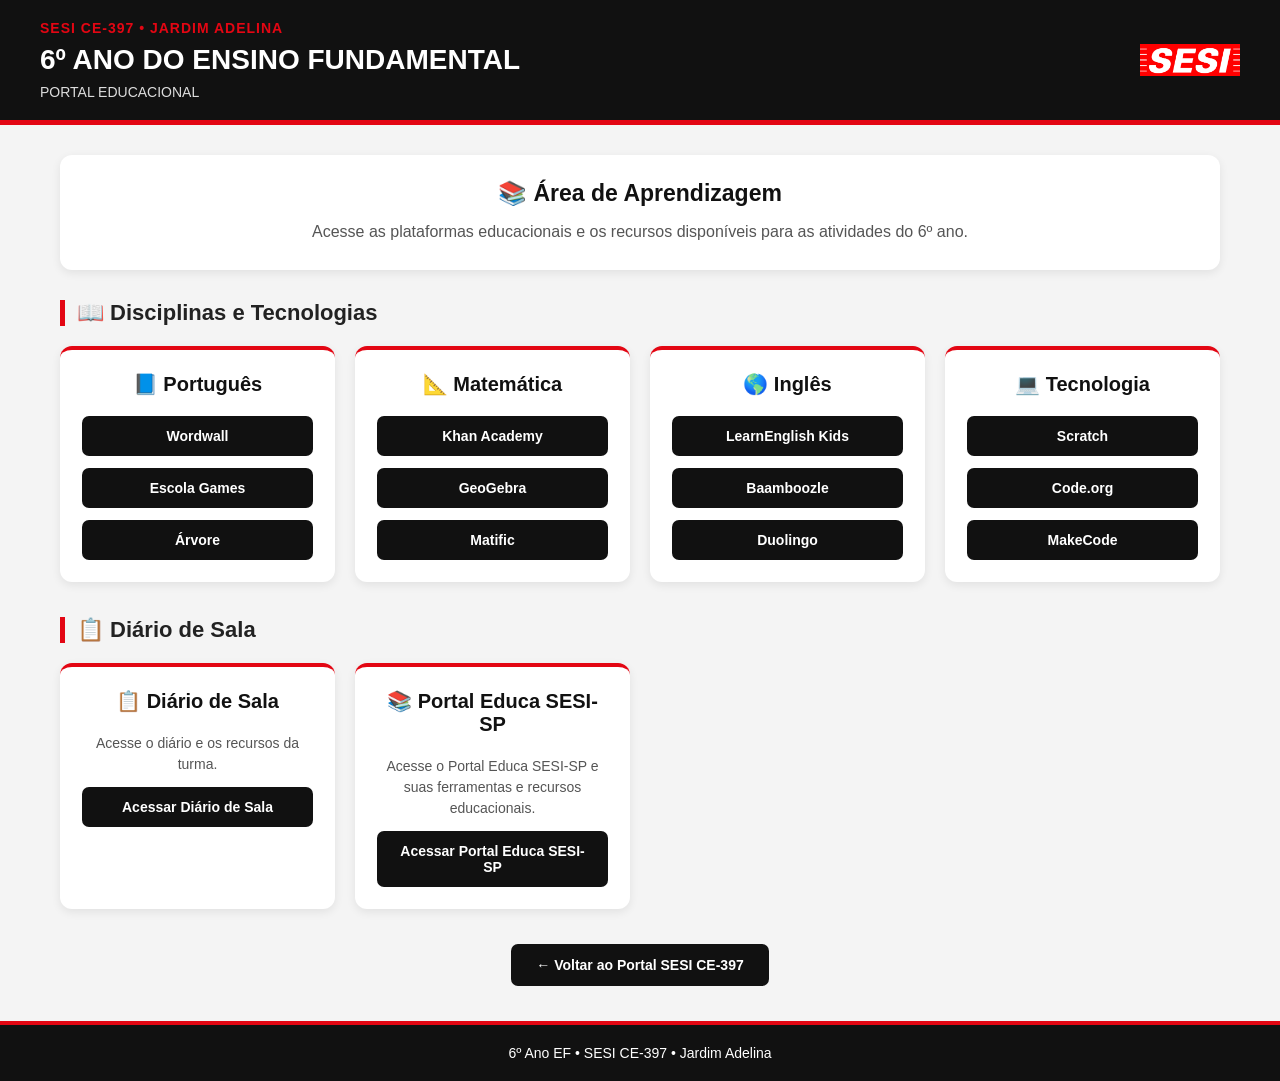
<file: index.html>
<!DOCTYPE html>

<html lang="pt-BR">
<head>
    <meta charset="UTF-8">
    <meta name="viewport" content="width=device-width, initial-scale=1.0">


<title>6º Ano | SESI CE-397</title>

<link rel="stylesheet" href="style.css">


</head>

<body>

<header class="header">
    <div class="header-content">


    <div class="identidade">
        <div class="nome-professora">SESI CE-397 • JARDIM ADELINA</div>
        <h1>6º ANO DO ENSINO FUNDAMENTAL</h1>
        <div class="escola">PORTAL EDUCACIONAL</div>
    </div>

    <img
        src="logo-sesi_vermelho.jpg"
        alt="SESI"
        class="logo-sesi"
    >

</div>


</header>

<main class="container">


<section class="mensagem">
    <h2>📚 Área de Aprendizagem</h2>
    <p>
        Acesse as plataformas educacionais e os recursos
        disponíveis para as atividades do 6º ano.
    </p>
</section>


<!-- CARDS DAS DISCIPLINAS -->

<section class="acessos">

    <h2>📖 Disciplinas e Tecnologias</h2>

    <div class="cards-disciplinas">

        <!-- PORTUGUÊS -->

        <div class="card-disciplina">
            <h3>📘 Português</h3>

            <a href="https://wordwall.net/pt"
               target="_blank" rel="noopener noreferrer"
               class="botao">
                Wordwall
            </a>

            <a href="https://www.escolagames.com.br/"
               target="_blank" rel="noopener noreferrer"
               class="botao">
                Escola Games
            </a>

            <a href="https://www.arvore.com.br/"
               target="_blank" rel="noopener noreferrer"
               class="botao">
                Árvore
            </a>
        </div>


        <!-- MATEMÁTICA -->

        <div class="card-disciplina">
            <h3>📐 Matemática</h3>

            <a href="https://pt.khanacademy.org/"
               target="_blank" rel="noopener noreferrer"
               class="botao">
                Khan Academy
            </a>

            <a href="https://www.geogebra.org/"
               target="_blank" rel="noopener noreferrer"
               class="botao">
                GeoGebra
            </a>

            <a href="https://www.matific.com/"
               target="_blank" rel="noopener noreferrer"
               class="botao">
                Matific
            </a>
        </div>


        <!-- INGLÊS -->

        <div class="card-disciplina">
            <h3>🌎 Inglês</h3>

            <a href="https://learnenglishkids.britishcouncil.org/"
               target="_blank" rel="noopener noreferrer"
               class="botao">
                LearnEnglish Kids
            </a>

            <a href="https://www.baamboozle.com/"
               target="_blank" rel="noopener noreferrer"
               class="botao">
                Baamboozle
            </a>

            <a href="https://www.duolingo.com/"
               target="_blank" rel="noopener noreferrer"
               class="botao">
                Duolingo
            </a>
        </div>


        <!-- TECNOLOGIA -->

        <div class="card-disciplina">
            <h3>💻 Tecnologia</h3>

            <a href="https://scratch.mit.edu/"
               target="_blank" rel="noopener noreferrer"
               class="botao">
                Scratch
            </a>

            <a href="https://code.org/"
               target="_blank" rel="noopener noreferrer"
               class="botao">
                Code.org
            </a>

            <a href="https://makecode.microbit.org/"
               target="_blank" rel="noopener noreferrer"
               class="botao">
                MakeCode
            </a>
        </div>

    </div>

</section>


<!-- DIÁRIO DE SALA E PORTAL EDUCA SESI-SP -->

<section class="acessos">

    <h2>📋 Diário de Sala</h2>

    <div class="cards-disciplinas">

        <!-- DIÁRIO DE SALA -->

        <div class="card-disciplina card-diario">

            <h3>📋 Diário de Sala</h3>

            <p>
                Acesse o diário e os recursos da turma.
            </p>

            <a href="diario-6ano-ef.html" class="botao">
                Acessar Diário de Sala
            </a>

        </div>


        <!-- PORTAL EDUCA SESI-SP -->

        <div class="card-disciplina card-diario">

            <h3>📚 Portal Educa SESI-SP</h3>

            <p>
                Acesse o Portal Educa SESI-SP e suas ferramentas
                e recursos educacionais.
            </p>

            <a href="https://portaleduca.sesisp.org.br/Account/Login?ReturnUrl=%2F"
               target="_blank"
               rel="noopener noreferrer"
               class="botao">
                Acessar Portal Educa SESI-SP
            </a>

        </div>

    </div>

</section>


<!-- VOLTAR AO PORTAL -->

<section class="voltar">

    <a href="https://josueluizpro.github.io/PORTAL-TURMAS-SESI-CE-397/" class="botao">
        ← Voltar ao Portal SESI CE-397
    </a>

</section>


</main>

<footer class="footer">
    <p>6º Ano EF • SESI CE-397 • Jardim Adelina</p>
</footer>

</body>
</html>
</file>
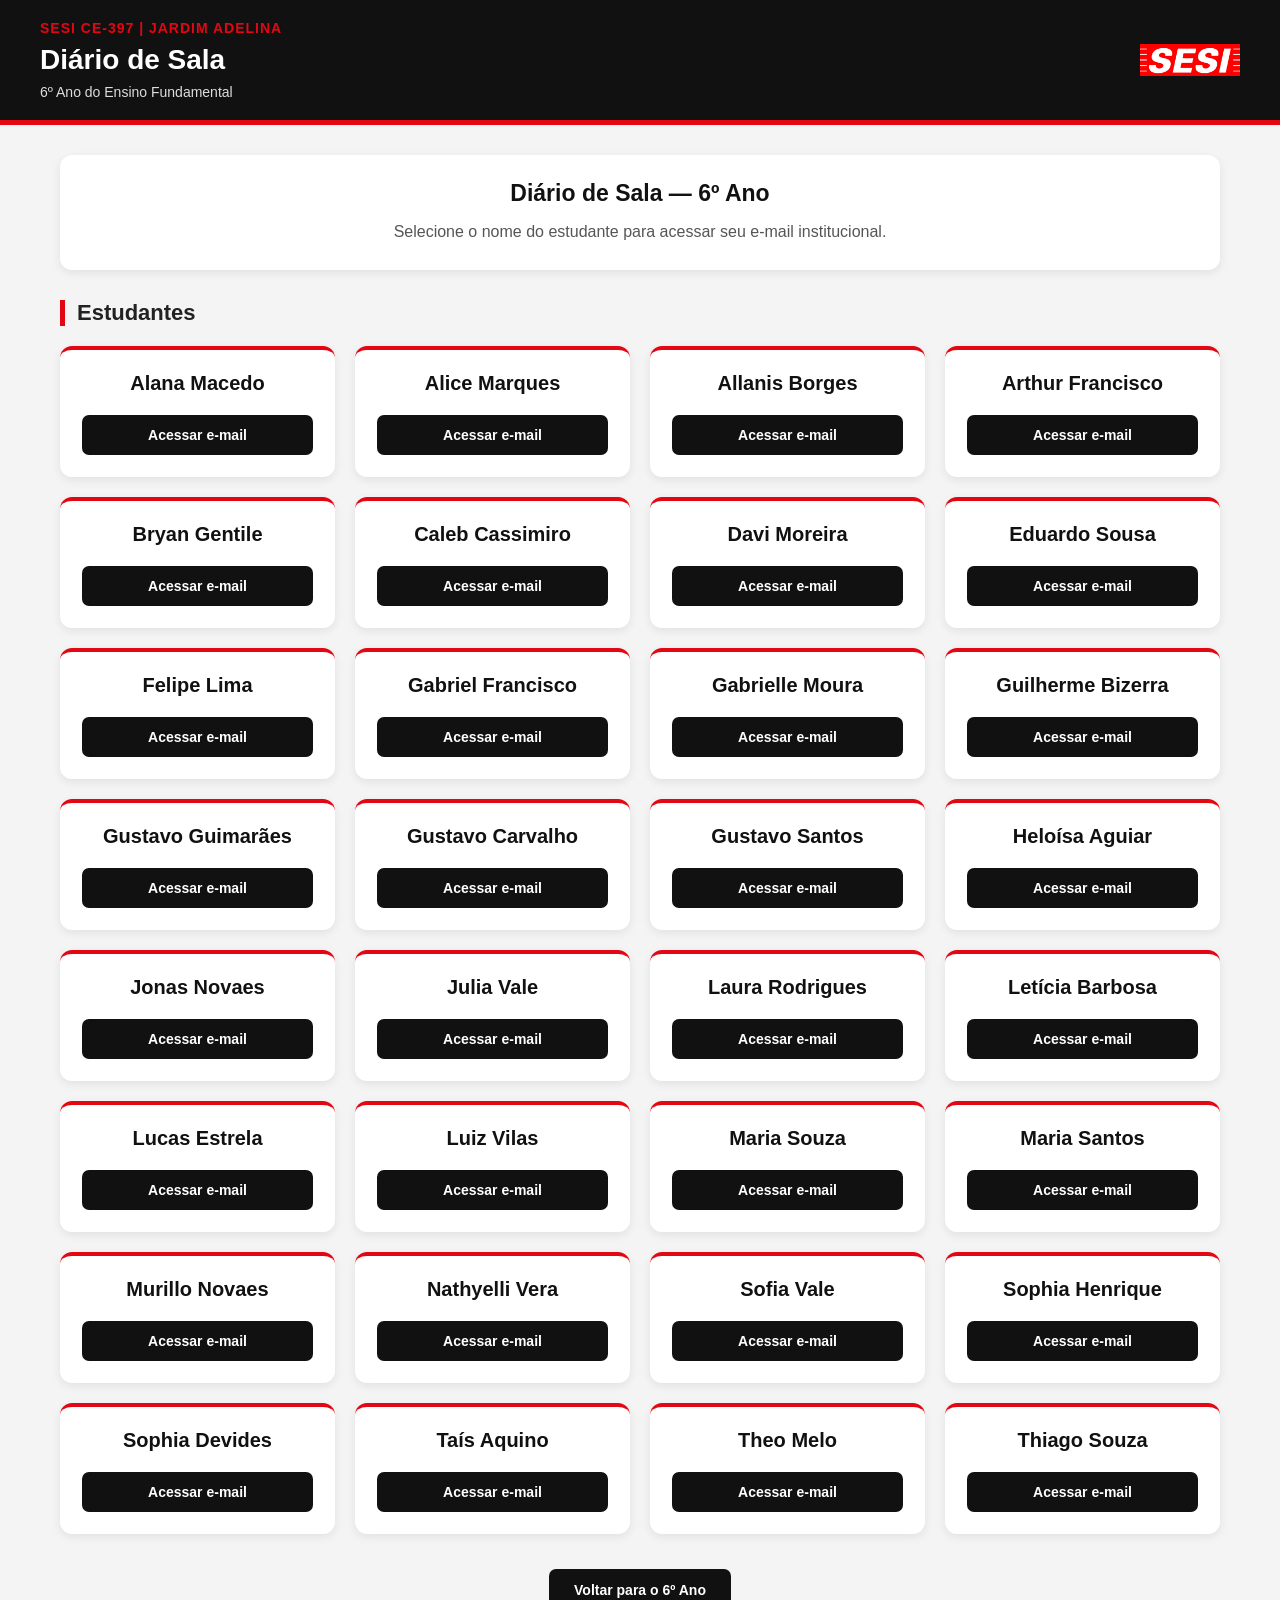
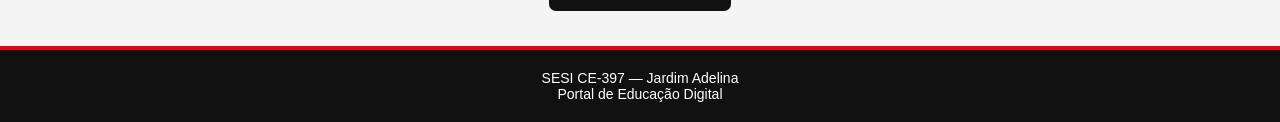
<file: diario-6ano-ef.html>
<!DOCTYPE html>
<html lang="pt-BR">
<head>
    <meta charset="UTF-8">
    <meta name="viewport" content="width=device-width, initial-scale=1.0">
    <title>Diário de Sala - 6º Ano EF | SESI CE-397</title>
    <link rel="stylesheet" href="style.css">
</head>

<body>

    <!-- CABEÇALHO -->
    <header class="header">
        <div class="header-content">

            <div class="identidade">
                <span class="nome-professora">
                    SESI CE-397 | JARDIM ADELINA
                </span>

                <h1>Diário de Sala</h1>

                <p class="escola">6º Ano do Ensino Fundamental</p>
            </div>

            <img
                src="logo-sesi_vermelho.jpg"
                alt="Logo SESI"
                class="logo-sesi"
            >

        </div>
    </header>


    <!-- CONTEÚDO PRINCIPAL -->
    <main class="container">

        <section class="mensagem">
            <h2>Diário de Sala — 6º Ano</h2>

            <p>
                Selecione o nome do estudante para acessar seu e-mail
                institucional.
            </p>
        </section>


        <!-- LISTA DE ESTUDANTES -->
        <section class="acessos">

            <h2>Estudantes</h2>

            <div class="cards-disciplinas">

                <div class="card-disciplina">
                    <h3>Alana Macedo</h3>
                    <a class="botao" href="https://outlook.office.com/mail/"
                       target="_blank">Acessar e-mail</a>
                </div>

                <div class="card-disciplina">
                    <h3>Alice Marques</h3>
                    <a class="botao" href="https://outlook.office.com/mail/"
                       target="_blank">Acessar e-mail</a>
                </div>

                <div class="card-disciplina">
                    <h3>Allanis Borges</h3>
                    <a class="botao" href="https://outlook.office.com/mail/"
                       target="_blank">Acessar e-mail</a>
                </div>

                <div class="card-disciplina">
                    <h3>Arthur Francisco</h3>
                    <a class="botao" href="https://outlook.office.com/mail/"
                       target="_blank">Acessar e-mail</a>
                </div>

                <div class="card-disciplina">
                    <h3>Bryan Gentile</h3>
                    <a class="botao" href="https://outlook.office.com/mail/"
                       target="_blank">Acessar e-mail</a>
                </div>

                <div class="card-disciplina">
                    <h3>Caleb Cassimiro</h3>
                    <a class="botao" href="https://outlook.office.com/mail/"
                       target="_blank">Acessar e-mail</a>
                </div>

                <div class="card-disciplina">
                    <h3>Davi Moreira</h3>
                    <a class="botao" href="https://outlook.office.com/mail/"
                       target="_blank">Acessar e-mail</a>
                </div>

                <div class="card-disciplina">
                    <h3>Eduardo Sousa</h3>
                    <a class="botao" href="https://outlook.office.com/mail/"
                       target="_blank">Acessar e-mail</a>
                </div>

                <div class="card-disciplina">
                    <h3>Felipe Lima</h3>
                    <a class="botao" href="https://outlook.office.com/mail/"
                       target="_blank">Acessar e-mail</a>
                </div>

                <div class="card-disciplina">
                    <h3>Gabriel Francisco</h3>
                    <a class="botao" href="https://outlook.office.com/mail/"
                       target="_blank">Acessar e-mail</a>
                </div>

                <div class="card-disciplina">
                    <h3>Gabrielle Moura</h3>
                    <a class="botao" href="https://outlook.office.com/mail/"
                       target="_blank">Acessar e-mail</a>
                </div>

                <div class="card-disciplina">
                    <h3>Guilherme Bizerra</h3>
                    <a class="botao" href="https://outlook.office.com/mail/"
                       target="_blank">Acessar e-mail</a>
                </div>

                <div class="card-disciplina">
                    <h3>Gustavo Guimarães</h3>
                    <a class="botao" href="https://outlook.office.com/mail/"
                       target="_blank">Acessar e-mail</a>
                </div>

                <div class="card-disciplina">
                    <h3>Gustavo Carvalho</h3>
                    <a class="botao" href="https://outlook.office.com/mail/"
                       target="_blank">Acessar e-mail</a>
                </div>

                <div class="card-disciplina">
                    <h3>Gustavo Santos</h3>
                    <a class="botao" href="https://outlook.office.com/mail/"
                       target="_blank">Acessar e-mail</a>
                </div>

                <div class="card-disciplina">
                    <h3>Heloísa Aguiar</h3>
                    <a class="botao" href="https://outlook.office.com/mail/"
                       target="_blank">Acessar e-mail</a>
                </div>

                <div class="card-disciplina">
                    <h3>Jonas Novaes</h3>
                    <a class="botao" href="https://outlook.office.com/mail/"
                       target="_blank">Acessar e-mail</a>
                </div>

                <div class="card-disciplina">
                    <h3>Julia Vale</h3>
                    <a class="botao" href="https://outlook.office.com/mail/"
                       target="_blank">Acessar e-mail</a>
                </div>

                <div class="card-disciplina">
                    <h3>Laura Rodrigues</h3>
                    <a class="botao" href="https://outlook.office.com/mail/"
                       target="_blank">Acessar e-mail</a>
                </div>

                <div class="card-disciplina">
                    <h3>Letícia Barbosa</h3>
                    <a class="botao" href="https://outlook.office.com/mail/"
                       target="_blank">Acessar e-mail</a>
                </div>

                <div class="card-disciplina">
                    <h3>Lucas Estrela</h3>
                    <a class="botao" href="https://outlook.office.com/mail/"
                       target="_blank">Acessar e-mail</a>
                </div>

                <div class="card-disciplina">
                    <h3>Luiz Vilas</h3>
                    <a class="botao" href="https://outlook.office.com/mail/"
                       target="_blank">Acessar e-mail</a>
                </div>

                <div class="card-disciplina">
                    <h3>Maria Souza</h3>
                    <a class="botao" href="https://outlook.office.com/mail/"
                       target="_blank">Acessar e-mail</a>
                </div>

                <div class="card-disciplina">
                    <h3>Maria Santos</h3>
                    <a class="botao" href="https://outlook.office.com/mail/"
                       target="_blank">Acessar e-mail</a>
                </div>

                <div class="card-disciplina">
                    <h3>Murillo Novaes</h3>
                    <a class="botao" href="https://outlook.office.com/mail/"
                       target="_blank">Acessar e-mail</a>
                </div>

                <div class="card-disciplina">
                    <h3>Nathyelli Vera</h3>
                    <a class="botao" href="https://outlook.office.com/mail/"
                       target="_blank">Acessar e-mail</a>
                </div>

                <div class="card-disciplina">
                    <h3>Sofia Vale</h3>
                    <a class="botao" href="https://outlook.office.com/mail/"
                       target="_blank">Acessar e-mail</a>
                </div>

                <div class="card-disciplina">
                    <h3>Sophia Henrique</h3>
                    <a class="botao" href="https://outlook.office.com/mail/"
                       target="_blank">Acessar e-mail</a>
                </div>

                <div class="card-disciplina">
                    <h3>Sophia Devides</h3>
                    <a class="botao" href="https://outlook.office.com/mail/"
                       target="_blank">Acessar e-mail</a>
                </div>

                <div class="card-disciplina">
                    <h3>Taís Aquino</h3>
                    <a class="botao" href="https://outlook.office.com/mail/"
                       target="_blank">Acessar e-mail</a>
                </div>

                <div class="card-disciplina">
                    <h3>Theo Melo</h3>
                    <a class="botao" href="https://outlook.office.com/mail/"
                       target="_blank">Acessar e-mail</a>
                </div>

                <div class="card-disciplina">
                    <h3>Thiago Souza</h3>
                    <a class="botao" href="https://outlook.office.com/mail/"
                       target="_blank">Acessar e-mail</a>
                </div>

            </div>
        </section>


        <!-- VOLTAR -->
        <div class="voltar">
            <a href="6ano.html" class="botao">
                Voltar para o 6º Ano
            </a>
        </div>

    </main>


    <!-- RODAPÉ -->
    <footer class="footer">
        <p>SESI CE-397 — Jardim Adelina</p>
        <p>Portal de Educação Digital</p>
    </footer>

</body>
</html>
</file>
<file: style.css>
/* ==============================
   CONFIGURAÇÕES GERAIS
============================== */

* {
    margin: 0;
    padding: 0;
    box-sizing: border-box;
}

body {
    font-family: Arial, Helvetica, sans-serif;
    background: #f4f4f4;
    color: #222;
}


/* ==============================
   CABEÇALHO
============================== */

.header {
    background: #111;
    color: #fff;
    border-bottom: 5px solid #e30613;
    padding: 20px;
}

.header-content {
    max-width: 1200px;
    margin: auto;
    display: flex;
    align-items: center;
    justify-content: space-between;
    gap: 20px;
}

.identidade {
    display: flex;
    flex-direction: column;
    gap: 8px;
}

.nome-professora {
    color: #e30613;
    font-size: 14px;
    font-weight: bold;
    letter-spacing: 1px;
}

.identidade h1 {
    font-size: 28px;
    font-weight: bold;
}

.escola {
    font-size: 14px;
    color: #ddd;
}

.logo-sesi {
    width: 100px;
    height: auto;
    object-fit: contain;
}


/* ==============================
   CONTEÚDO PRINCIPAL
============================== */

.container {
    max-width: 1200px;
    margin: 30px auto;
    padding: 0 20px;
}


/* ==============================
   MENSAGEM
============================== */

.mensagem {
    background: #fff;
    padding: 25px;
    margin-bottom: 30px;
    border-radius: 12px;
    box-shadow: 0 3px 10px rgba(0, 0, 0, 0.08);
    text-align: center;
}

.mensagem h2 {
    margin-bottom: 12px;
    color: #111;
    font-size: 23px;
}

.mensagem p {
    font-size: 16px;
    line-height: 1.6;
    color: #555;
}


/* ==============================
   SEÇÕES DE ACESSO
============================== */

.acessos {
    margin-bottom: 35px;
}

.acessos > h2 {
    font-size: 22px;
    margin-bottom: 20px;
    padding-left: 12px;
    border-left: 5px solid #e30613;
}


/* ==============================
   CARDS DAS DISCIPLINAS
============================== */

.cards-disciplinas {
    display: grid;
    grid-template-columns: repeat(4, 1fr);
    gap: 20px;
}

.card-disciplina {
    background: #fff;
    border-radius: 12px;
    padding: 22px;
    box-shadow: 0 3px 10px rgba(0, 0, 0, 0.08);
    display: flex;
    flex-direction: column;
    gap: 12px;
    border-top: 4px solid #e30613;
    transition: transform 0.2s ease, box-shadow 0.2s ease;
}

.card-disciplina:hover {
    transform: translateY(-4px);
    box-shadow: 0 6px 16px rgba(0, 0, 0, 0.14);
}

.card-disciplina h3 {
    font-size: 20px;
    color: #111;
    text-align: center;
    margin-bottom: 8px;
}


/* ==============================
   BOTÕES
============================== */

.botao {
    display: block;
    background: #111;
    color: #fff;
    text-decoration: none;
    padding: 12px 15px;
    border-radius: 7px;
    text-align: center;
    font-size: 14px;
    font-weight: bold;
    transition: background 0.2s ease, transform 0.2s ease;
}

.botao:hover {
    background: #e30613;
    transform: scale(1.02);
}


/* ==============================
   CARD DO DIÁRIO
============================== */

.card-diario {
    max-width: 350px;
    width: 100%;
    text-align: center;
}

.card-diario p {
    color: #555;
    font-size: 14px;
    line-height: 1.5;
}


/* ==============================
   BOTÃO VOLTAR
============================== */

.voltar {
    text-align: center;
    margin: 35px 0;
}

.voltar .botao {
    display: inline-block;
    padding: 13px 25px;
}


/* ==============================
   RODAPÉ
============================== */

.footer {
    background: #111;
    color: #fff;
    text-align: center;
    padding: 20px;
    border-top: 4px solid #e30613;
    font-size: 14px;
}


/* ==============================
   TABLETS
============================== */

@media (max-width: 900px) {
    .cards-disciplinas {
        grid-template-columns: repeat(2, 1fr);
    }

    .identidade h1 {
        font-size: 24px;
    }
}


/* ==============================
   CELULARES
============================== */

@media (max-width: 600px) {
    .header-content {
        flex-direction: column-reverse;
        text-align: center;
    }

    .logo-sesi {
        width: 80px;
    }

    .identidade h1 {
        font-size: 21px;
    }

    .container {
        margin: 20px auto;
        padding: 0 15px;
    }

    .cards-disciplinas {
        grid-template-columns: 1fr;
    }

    .card-diario {
        max-width: 100%;
    }

    .mensagem {
        padding: 20px 15px;
    }

    .mensagem h2 {
        font-size: 20px;
    }

    .acessos > h2 {
        font-size: 19px;
    }
}
</file>
